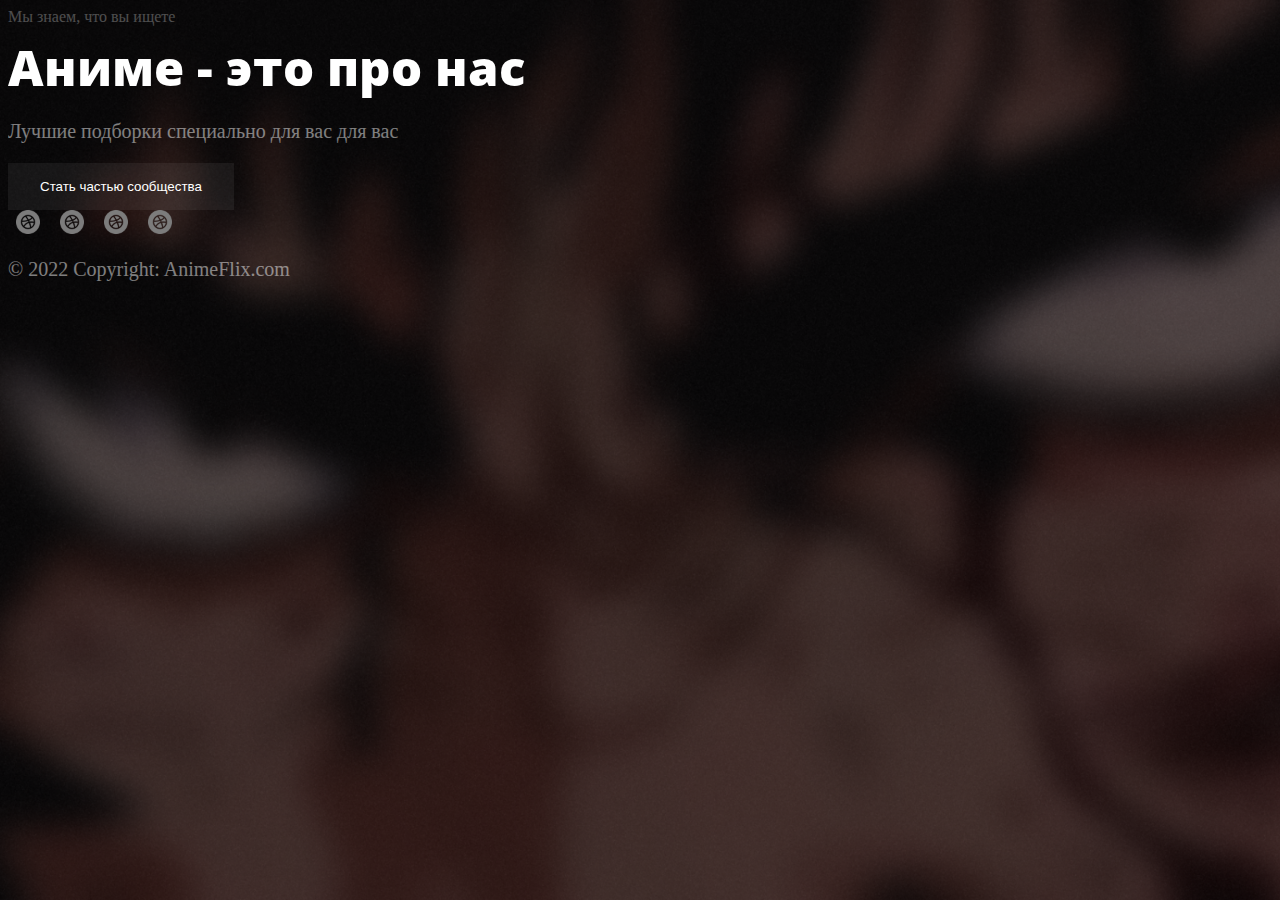
<file: index.html>
<!DOCTYPE html>
<html lang="ru">
<head>
	
	<title>Animeflix</title>
	<link rel="stylesheet" type="text/css" href="style.css">
	<meta name="viewport" content="width=device-width, initial-scale=1">
  <title>...</title>

  <!-- Bootstrap CSS (jsDelivr CDN) -->
  <link href="https://cdn.jsdelivr.net/npm/bootstrap@5.1.3/dist/css/bootstrap.min.css" rel="stylesheet" integrity="sha384-1BmE4kWBq78iYhFldvKuhfTAU6auU8tT94WrHftjDbrCEXSU1oBoqyl2QvZ6jIW3" crossorigin="anonymous">
  <!-- Bootstrap Bundle JS (jsDelivr CDN) -->
  <script defer src="https://cdn.jsdelivr.net/npm/bootstrap@5.1.3/dist/js/bootstrap.bundle.min.js" integrity="sha384-ka7Sk0Gln4gmtz2MlQnikT1wXgYsOg+OMhuP+IlRH9sENBO0LRn5q+8nbTov4+1p" crossorigin="anonymous"></script>
</head>
<body>

<div class="d-flex flex-column min-vh-100 justify-content-center align-items-center">
	<div class="container-fluid h-100">
	    <div class="row align-items-center h-100">
	        <div class="col-12 text-center">
	            <small>Мы знаем, что вы ищете</small>
				<h1><strong>Аниме - это про нас</strong></h1>
				<p>Лучшие подборки специально для вас для вас</p>
				<button type="button" class="button"><a href="main/main.html">Стать частью сообщества</a></button>
	        </div>
	    </div>
	</div>
</div>

<footer>
  <div class="container">
    <div class="row">
      <div class="col-md-12 text-center">
        <div class="icons">

          <a href="#"><img height="24px" src="img/dr.png"></a>
          <a href="#"><img height="24px"src="img/dr.png"></a>
          <a href="#"><img height="24px"src="img/dr.png"></a>
          <a href="#"><img height="24px"src="img/dr.png"></a>

        </div>
      </div>
    </div>
  </div>

  <div class="footer-copyright text-center py-3"><p>© 2022 Copyright:<a href="https://mdbootstrap.com/"> AnimeFlix.com</a></p>
  </div>

</footer>

</body>
</html>
</file>
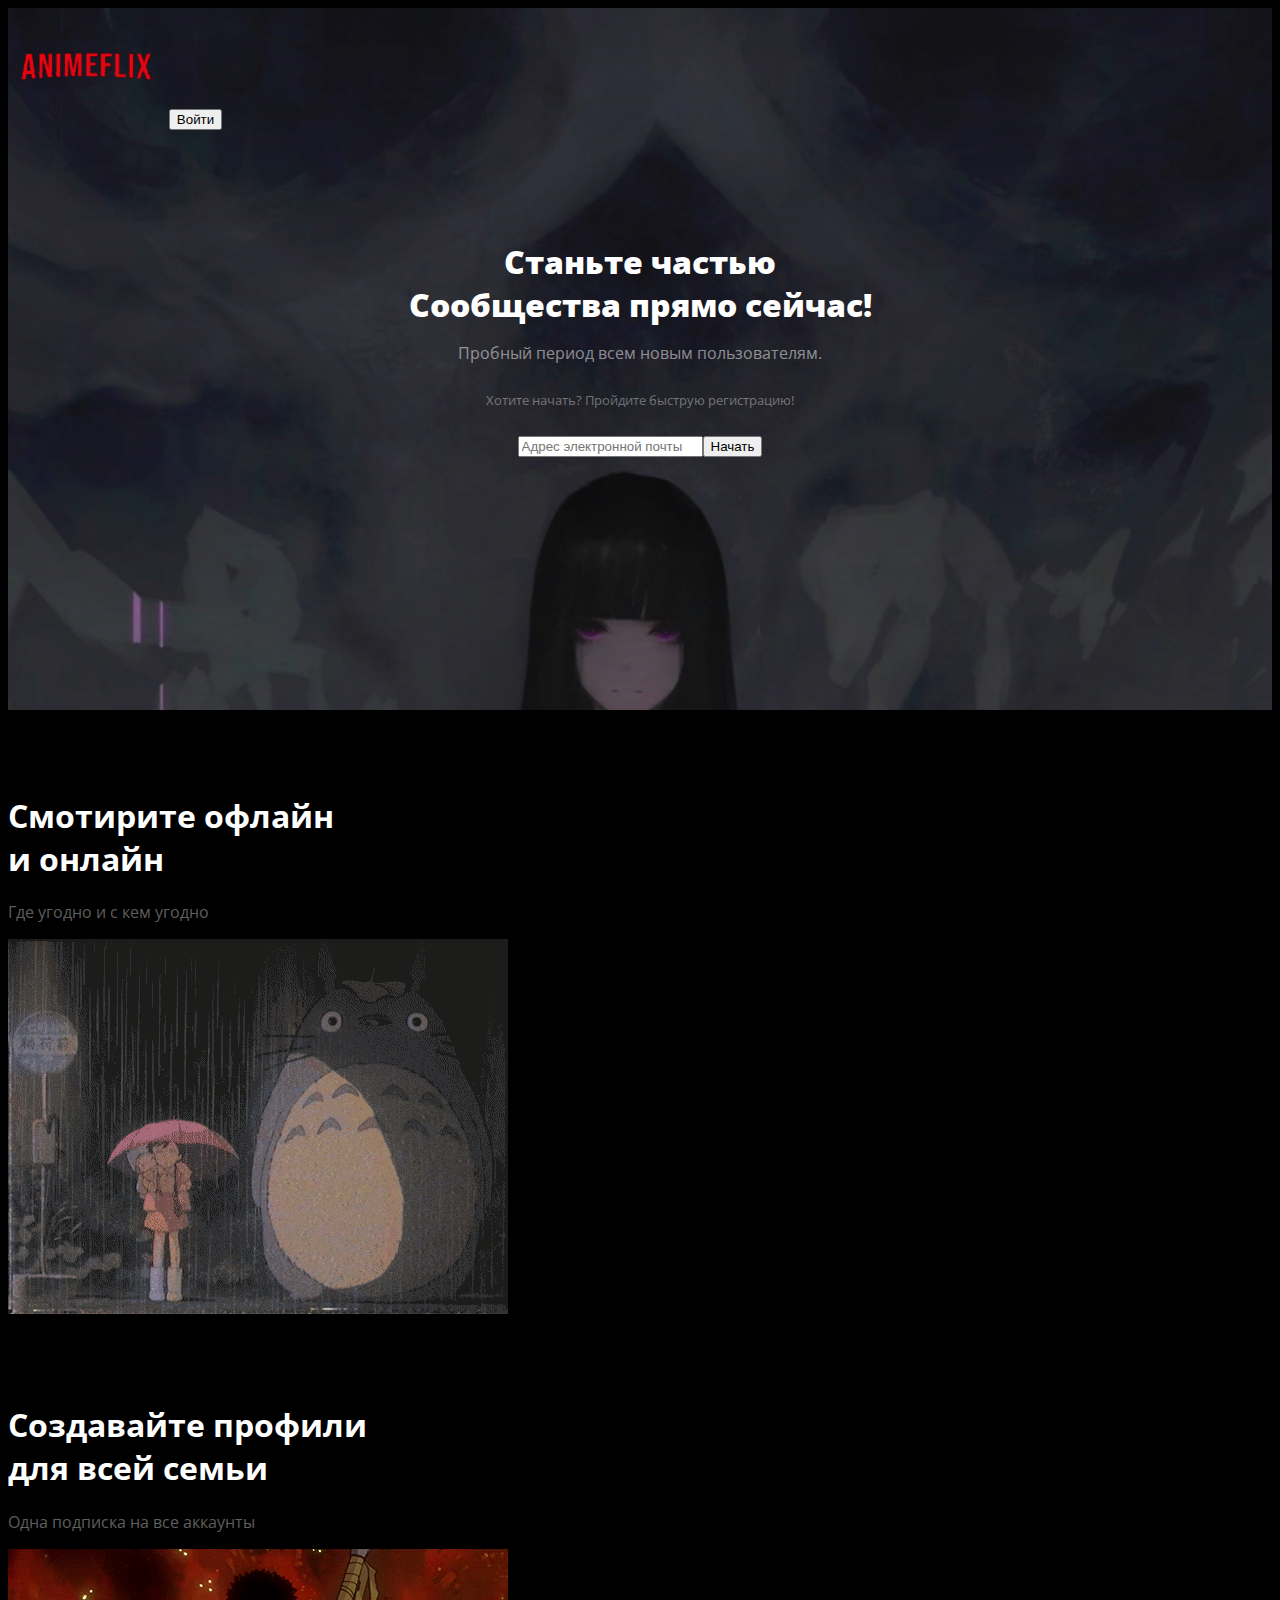
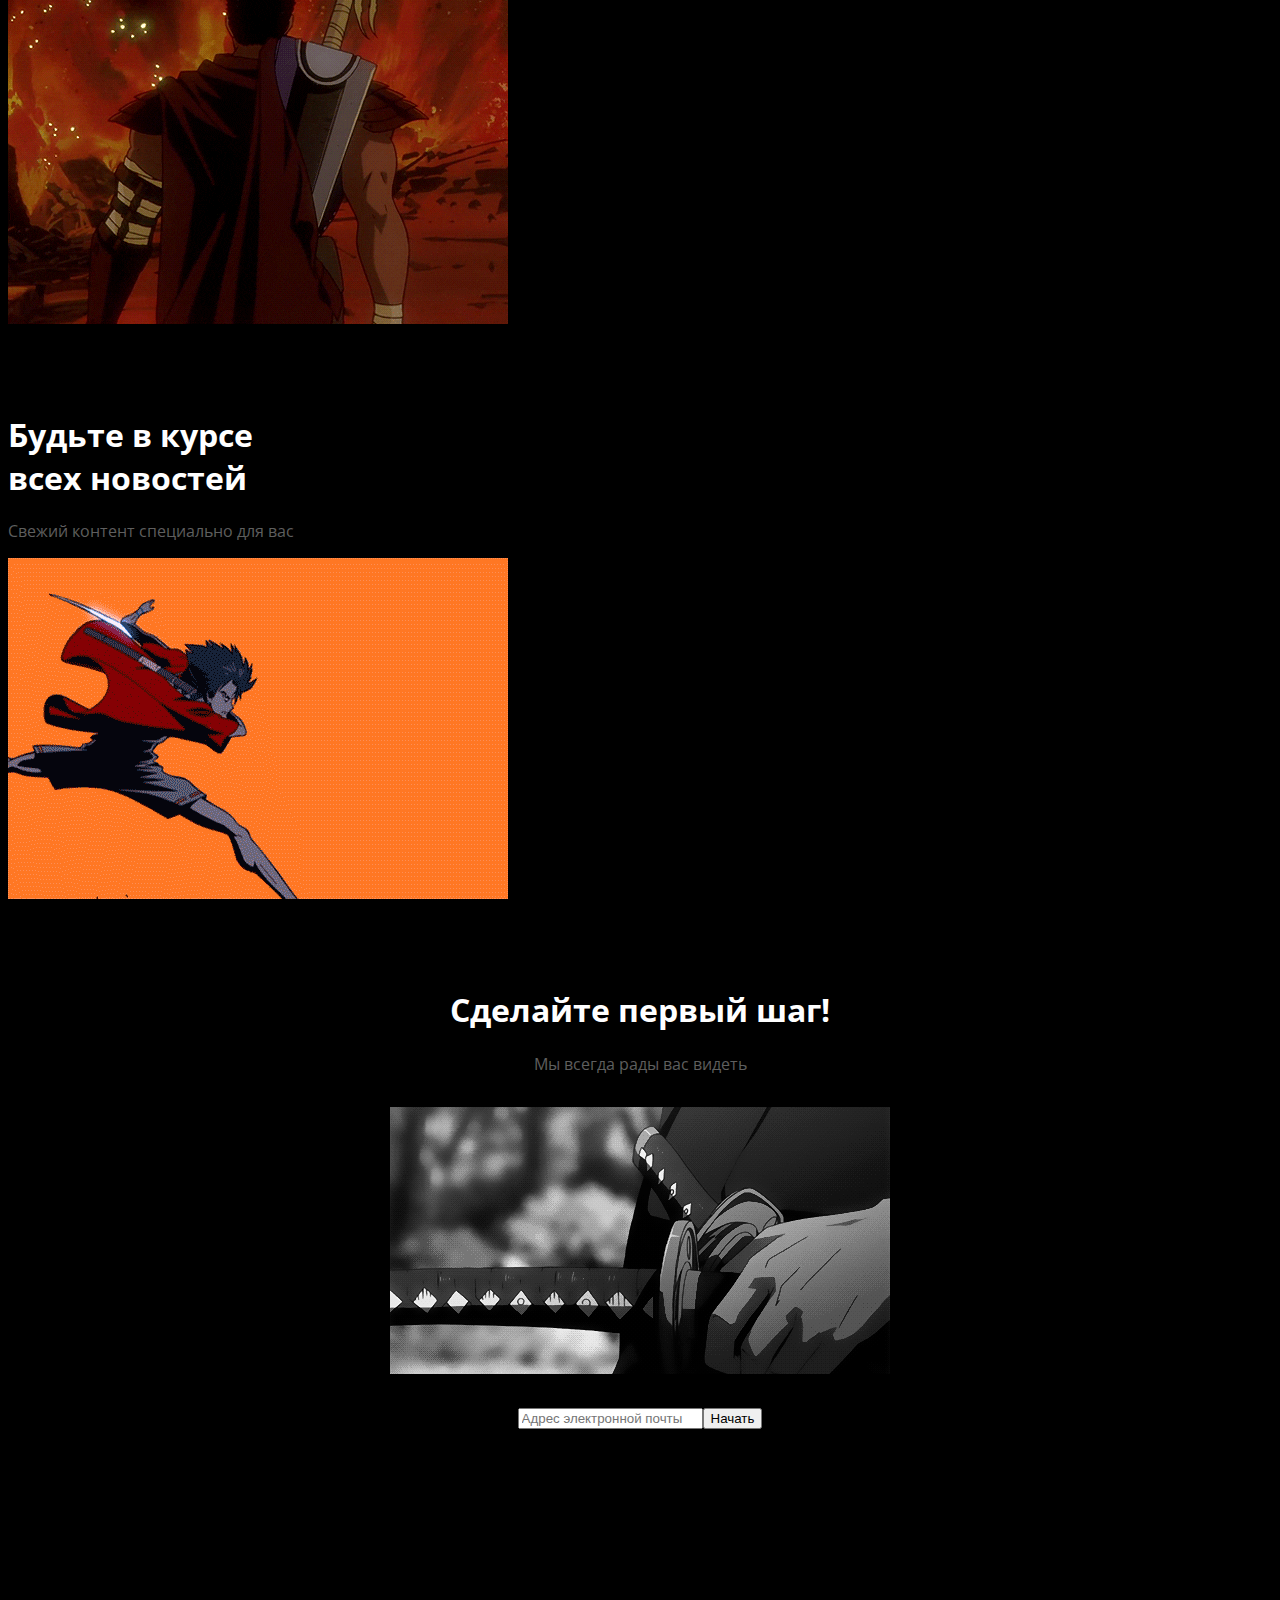
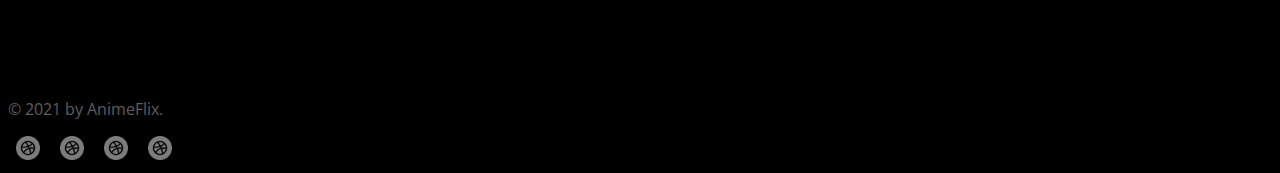
<file: main/main.html>
<!DOCTYPE html>
<html lang="ru">
<head>
	
	<title>Animeflix</title>
	<link rel="stylesheet" type="text/css" href="main.css">
	<meta name="viewport" content="width=device-width, initial-scale=1">
  <title>...</title>

  <!-- Bootstrap CSS (jsDelivr CDN) -->
  <link href="https://cdn.jsdelivr.net/npm/bootstrap@5.1.3/dist/css/bootstrap.min.css" rel="stylesheet" integrity="sha384-1BmE4kWBq78iYhFldvKuhfTAU6auU8tT94WrHftjDbrCEXSU1oBoqyl2QvZ6jIW3" crossorigin="anonymous">
  <!-- Bootstrap Bundle JS (jsDelivr CDN) -->
  <script defer src="https://cdn.jsdelivr.net/npm/bootstrap@5.1.3/dist/js/bootstrap.bundle.min.js" integrity="sha384-ka7Sk0Gln4gmtz2MlQnikT1wXgYsOg+OMhuP+IlRH9sENBO0LRn5q+8nbTov4+1p" crossorigin="anonymous"></script>
</head>
<body>
<div class="header-container">
	<div class="container">
		<div class="navbar navbar-light bg-light justify-content-between header-container">
	  		<img src="../img/logo.png" height="116px">
	  		<button type="button" class="btn btn-danger">Войти</button>
		</div>
		<h1 align="center"><strong>Станьте частью<br>Сообщества прямо сейчас!</strong></h1>
		<p align="center">Пробный период всем новым пользователям.</p>
		<p align="center"><small>Хотите начать? Пройдите быструю регистрацию!</small></p>
		<form>
			<center>
				<div class="inline-form">
			   		<input class="form-control" id="inputPassword2" placeholder="Адрес электронной почты">
			   		<button type="submit" class="btn btn-danger">Начать</button>
				</div>
			</center>
		</form>
	</div>
</div>
<div class="container">
	<div class="hero-container-1 navbar justify-content-between">
		<div>
			<h1>Смотирите офлайн<br>и онлайн</h1>
			<p>Где угодно и с кем угодно</p>
		</div>
		<img class="img-fluid" alt="Responsive image" src="../gif/1.gif">
	</div>
	<div class="hero-container-1 navbar justify-content-between">
		<div>
			<h1>Создавайте профили<br>для всей семьи</h1>
			<p>Одна подписка на все аккаунты</p>
		</div>
		<img class="img-fluid" alt="Responsive image" src="../gif/2.gif">
	</div>
	<div class="hero-container-1 navbar justify-content-between">
		<div>
			<h1>Будьте в курсе<br>всех новостей</h1>
			<p>Свежий контент специально для вас</p>
		</div>
		<img class="img-fluid" alt="Responsive image" src="../gif/3.gif">
	</div>
	<div class="hero-container-2">
		<h1 align="center">Сделайте первый шаг!</h1>
		<p align="center">Мы всегда рады вас видеть</p>
		<img class="img-fluid center" alt="Responsive image" src="../gif/4.gif">
		<form>
			<center>
				<div class="inline-form">
			   		<input class="form-control" id="inputPassword2" placeholder="Адрес электронной почты">
			   		<button type="submit" class="btn btn-danger">Начать</button>
				</div>
			</center>
		</form>
	</div>
</div>

<footer>
	<div class="container">
		<div class="navbar justify-content-between">
			<p>© 2021 by AnimeFlix.</p>
    <div class="row">
      <div class="col-md-12">
        <div class="icons">

          <a href="https://www.youtube.com/watch?v=dQw4w9WgXcQ"><img height="24px" src="../img/dr.png"></a>
          <a href="https://www.youtube.com/watch?v=dQw4w9WgXcQ"><img height="24px"src="../img/dr.png"></a>
          <a href="https://www.youtube.com/watch?v=dQw4w9WgXcQ"><img height="24px"src="../img/dr.png"></a>
          <a href="https://www.youtube.com/watch?v=dQw4w9WgXcQ"><img height="24px"src="../img/dr.png"></a>

       		 </div>
     		 </div>
    		</div>
		</div>
	</div>
</footer>
</body>
</html>
</file>
<file: style.css>
@import url('https://fonts.googleapis.com/css2?family=Open+Sans:wght@400;800&display=swap');



body {
	background: url("img/bg.png") no-repeat center center fixed;;
    background-size: cover;
}


body h1 {
	color: white;
	font-family: 'Open Sans', sans-serif;
	font-size: 48.83px;
	font-style: bold;
	margin-bottom: 16px;
	margin-top: 8px;
}

p {
	color:white;
	font-size: 20px;
	opacity: .48;
}

small {
	color: white;
	font-size: 16px;
	opacity: .28;
}

body a {
	color: white;

}

img {
	pointer-events: none;
}

body a {
	text-decoration: none; 
	color: white;
}

body a:hover {
	color: white;
}

.button {
	padding-right: 32px;
	padding-bottom: 16px;
	padding-top: 16px;
	padding-left: 32px;
	background-color: #FFFFFF10;
	border-style: none;
}

.icons a{
	margin: 8px 8px;
}

/*
footer {
	position: absolute;
    bottom: 20%;
    left: 50%;
    width: 240px;
    margin: -120px;
}

.container {
    width: 100%;
    height: 100%;
    position: absolute;
    top: 0;
    left: 0;
    overflow: auto;
}

.hero-container {
	text-align: center;
    position: absolute;
    height: 320px;
    width: 513px;
    top: 50%;
    left: 50%;
    margin: -160px 0 0 -255px;

}

.hero-container h1 {
	color: #FFFFFF;
	font-family: 'Open Sans', sans-serif;
	font-size: 48.83px;
	margin-top: 8px;
	margin-bottom: 16px;
}

.hero-container p {
	color: #FFFFFF;
	font-family: 'Open Sans', sans-serif;
	font-size: 20px;
	letter-spacing: 10%;
	opacity: .28;
}

.main-button {
	text-decoration: none;
	display: inline-block;
  	font-color: #FFFFFF;
  	width: 206px;
  	height: 20px;
  	padding: 16px 32px;
 	margin: 16px 32px;
 	border-radius: 2px;
 	font-family: 'Open Sans', sans-serif;
 	background-color: #FFFFFF;
 	opacity: .1;
}

.main-button-container {
	margin-top: 16px;
}

.footer-container li{
	display: inline-block;
	padding: 0 16px;
}
</file>
<file: main/main.css>
@import url('https://fonts.googleapis.com/css2?family=Open+Sans:wght@400;800&display=swap');

.header-container {
	background: url("../img/image2.png") no-repeat center center fixed;;
    background-size: cover;
	font-family: 'Open Sans', sans-serif;
}

body {background-color: #000 !important;}

img.center {display: block;margin: 32px auto;}

footer {font-family: 'Open Sans', sans-serif; color:#FFFFFF60; }

.header-container h1{color: #FFFFFF;margin-top: 110px;margin-bottom: 8px;}

.header-container p {color: #FFFFFF80;margin-bottom: 24px;}

.header-container small{color: #FFFFFF60;}

.inline-form {display: inline-flex; margin-bottom: 253px;}

.hero-container-1 {margin-top: 84px;font-family: 'Open Sans', sans-serif;}

.hero-container-1 h1 {color:white;}

.hero-container-1 p {color:#FFFFFF60;}

.hero-container-2 {margin-top: 84px;
	font-family: 'Open Sans', sans-serif;}

.hero-container-2 h1 {color:white;}

.hero-container-2 p {color:#FFFFFF60;}

.icons a{margin:8px 8px;}
</file>
